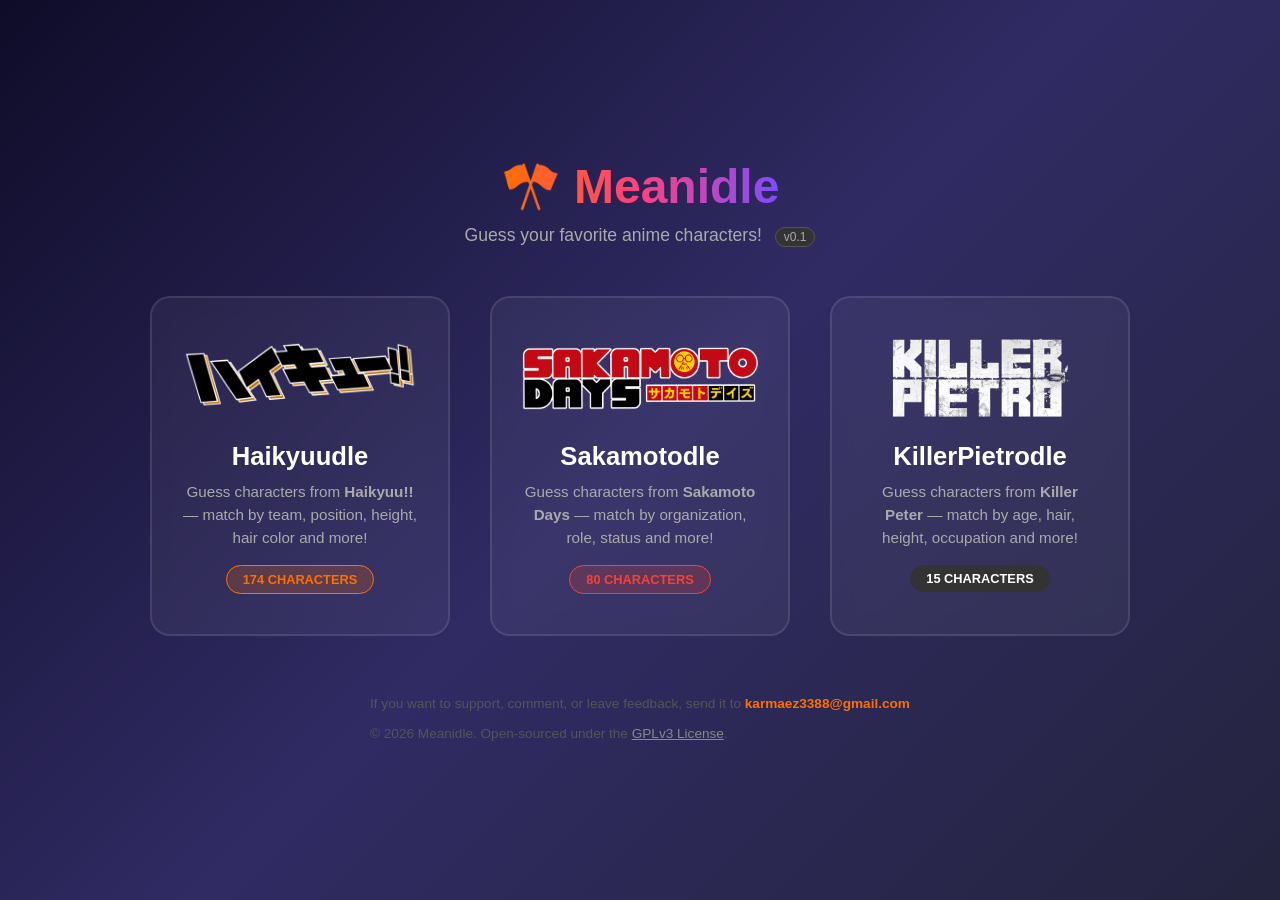
<file: index.html>
<!DOCTYPE html>
<html lang="en">
<head>
    <meta charset="UTF-8">
    <meta name="viewport" content="width=device-width, initial-scale=1.0">
    <meta name="description" content="Meanidle is a Wordle-style guessing game for Anime and Manga fans. Play Haikyuudle or Sakamotodle and test your character knowledge!">
    <meta name="keywords" content="Meanidle, Animedle, Haikyuudle, Sakamotodle, anime guessing game, manga wordle, anime wordle, Sakamoto Days, Haikyuu">
    <meta name="author" content="Meanidle">
    <meta property="og:title" content="Meanidle - Anime Character Guessing Games">
    <meta property="og:description" content="A daily Wordle-style guessing game for Anime and Manga fans. Play Haikyuudle or Sakamotodle today!">
    <meta property="og:type" content="website">
    <title>Meanidle - Anime Character Guessing Games</title>
    <link rel="stylesheet" href="css/style.css">
</head>
<body>
    <h1>🎌 Meanidle</h1>
    <div class="subtitle">
        Guess your favorite anime characters! 
        <span style="background: #333; color: #aaa; padding: 2px 8px; border-radius: 12px; font-size: 0.75rem; margin-left: 8px; vertical-align: middle; border: 1px solid #555;">v0.1</span>
    </div>

    <div class="game-grid">
        <a href="haikyuudle/index.html" class="game-card">
            <img src="images/haikyuu_logo.png" class="game-logo" alt="Haikyuu Logo">
            <h2>Haikyuudle</h2>
            <p>Guess characters from <strong>Haikyuu!!</strong> — match by team, position, height, hair color and more!</p>
            <span class="badge badge-orange">174 Characters</span>
        </a>

        <a href="sakamotodle/index.html" class="game-card">
            <img src="images/sakamoto_logo.png" class="game-logo" alt="Sakamoto Days Logo">
            <h2>Sakamotodle</h2>
            <p>Guess characters from <strong>Sakamoto Days</strong> — match by organization, role, status and more!</p>
            <span class="badge badge-red">80 Characters</span>
        </a>

        <a href="killerpietrodle/index.html" class="game-card">
            <img src="images/killer_peter_logo.png" class="game-logo" alt="Killer Peter Logo">
            <h2>KillerPietrodle</h2>
            <p>Guess characters from <strong>Killer Peter</strong> — match by age, hair, height, occupation and more!</p>
            <span class="badge" style="background: #333; color: #fff;">15 Characters</span>
        </a>
    </div>

    <footer>
        If you want to support, comment, or leave feedback, send it to <a href="mailto:karmaez3388@gmail.com" style="color: #ff6f00; text-decoration: none; font-weight: bold;">karmaez3388@gmail.com</a><br><br>
        &copy; 2026 Meanidle. Open-sourced under the <a href="https://github.com/NPCtest/Meanidle/blob/main/LICENSE" target="_blank" style="color: #888; text-decoration: underline;">GPLv3 License</a>.
    </footer>
</body>
</html>
</file>
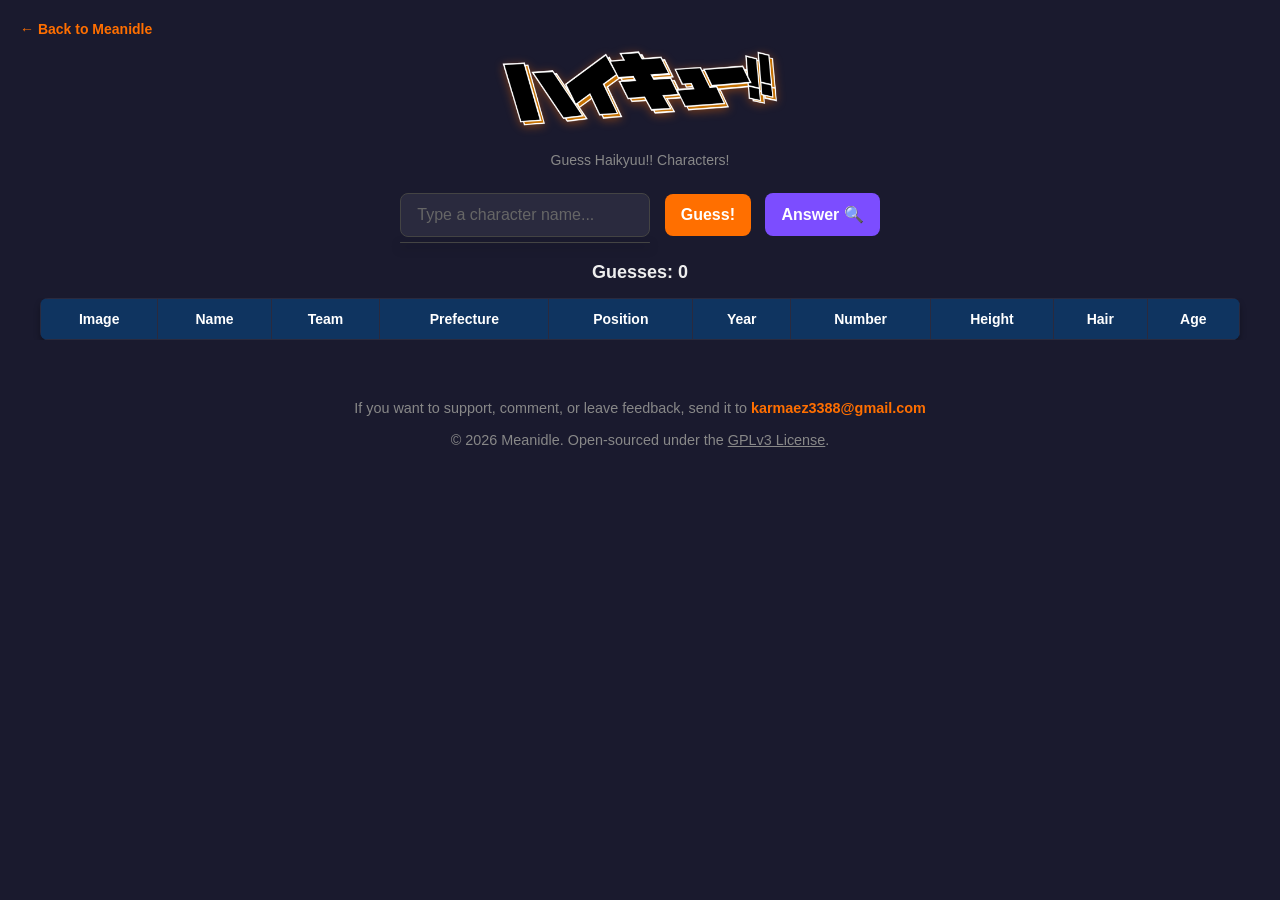
<file: haikyuudle/index.html>
<!DOCTYPE html>
<html lang="th">
<head>
    <meta charset="UTF-8">
    <meta name="viewport" content="width=device-width, initial-scale=1.0">
    <title>Haikyuudle - เกมทายตัวละคร</title>
    <link rel="stylesheet" href="css/style.css">
</head>
<body>
    <div class="nav"><a href="../index.html">← Back to Meanidle</a></div>
    <img src="../images/haikyuu_logo.png" alt="Haikyuu Logo" class="main-logo">
    <div class="subtitle">Guess Haikyuu!! Characters!</div>

    <div class="controls">
        <div class="autocomplete" style="position: relative; display: inline-block;">
            <input type="text" id="guessInput" placeholder="Type a character name..." autocomplete="off">
            <div id="autocompleteList" class="autocomplete-items"></div>
        </div>
        
        <button id="guessBtn">Guess!</button>
        <button id="answerBtn">Answer 🔍</button>
        <button id="restartBtn">New Round 🔄</button>
    </div>

    <div id="answerBox" class="answer-box" style="display:none"></div>

    <div class="stats">Guesses: <span id="guessCount">0</span></div>

    <div class="table-container">
        <table>
            <thead>
                <tr>
                    <th>Image</th>
                    <th>Name</th>
                    <th>Team</th>
                    <th>Prefecture</th>
                    <th>Position</th>
                    <th>Year</th>
                    <th>Number</th>
                    <th>Height</th>
                    <th>Hair</th>
                    <th>Age</th>
                </tr>
            </thead>
            <tbody id="resultBody"></tbody>
        </table>
    </div>


    <footer style="margin-top: 40px; text-align: center; color: #888; font-size: 0.9rem; padding: 20px;">
        If you want to support, comment, or leave feedback, send it to <a href="mailto:karmaez3388@gmail.com" style="color: #ff6f00; text-decoration: none; font-weight: bold;">karmaez3388@gmail.com</a><br><br>
        &copy; 2026 Meanidle. Open-sourced under the <a href="https://github.com/NPCtest/Meanidle/blob/main/LICENSE" target="_blank" style="color: #888; text-decoration: underline;">GPLv3 License</a>.
    </footer>
    <script type="module" src="js/main.js"></script>
</body>
</html>
</file>
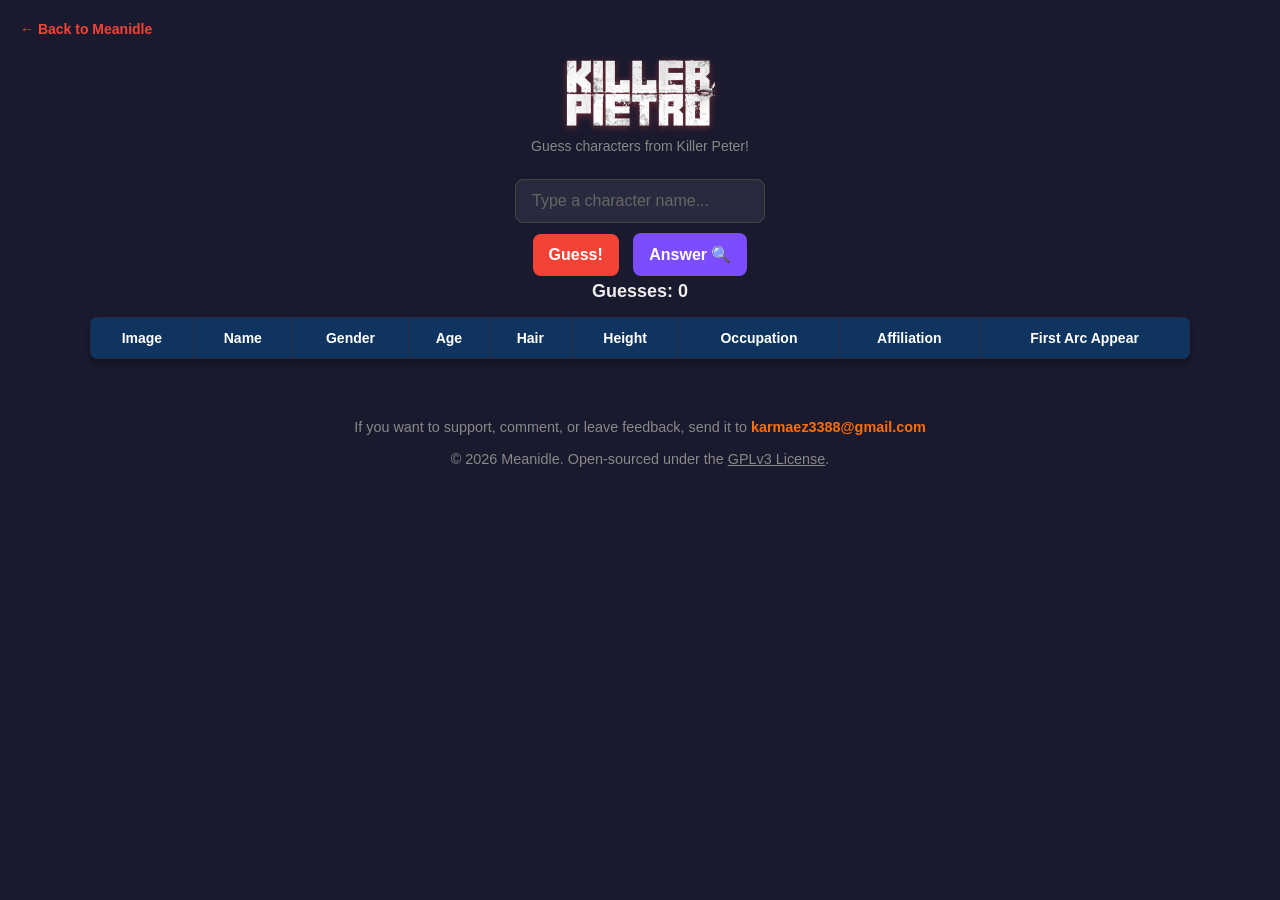
<file: killerpietrodle/index.html>
<!DOCTYPE html>
<html lang="en">
<head>
    <meta charset="UTF-8">
    <meta name="viewport" content="width=device-width, initial-scale=1.0">
    <meta name="description" content="KillerPietroDle - Guess Killer Peter characters by their stats!">
    <title>KillerPietroDle - Killer Peter Character Guessing Game</title>
    <link rel="stylesheet" href="css/style.css">
</head>
<body>
    <div class="nav"><a href="../index.html">← Back to Meanidle</a></div>

    <img src="../images/killer_peter_logo.png" alt="Killer Peter Logo" class="main-logo" style="transform: scale(0.75); display: block; margin: 0 auto;">
    <div class="subtitle" style="text-align: center; color: #888; margin-bottom: 20px;">Guess characters from Killer Peter!</div>

    <div class="game-container">
        <div class="input-area">
            <input type="text" id="guessInput" placeholder="Type a character name...">
            <div id="autocompleteList" class="autocomplete-list"></div>
        </div>

        <button id="guessBtn">Guess!</button>
        <button id="answerBtn">Answer 🔍</button>
        <button id="restartBtn">New Round 🔄</button>
    </div>

    <div id="answerBox" class="answer-box" style="display:none"></div>
    <div class="stats">Guesses: <span id="guessCount">0</span></div>
    
    <div class="result-container">
        <table>
            <thead>
                <tr>
                    <th>Image</th>
                    <th>Name</th>
                    <th>Gender</th>
                    <th>Age</th>
                    <th>Hair</th>
                    <th>Height</th>
                    <th>Occupation</th>
                    <th>Affiliation</th>
                    <th>First Arc Appear</th>
                </tr>
            </thead>
            <tbody id="resultBody"></tbody>
        </table>
    </div>

    <footer style="margin-top: 40px; text-align: center; color: #888; font-size: 0.9rem; padding: 20px;">
        If you want to support, comment, or leave feedback, send it to <a href="mailto:karmaez3388@gmail.com" style="color: #ff6f00; text-decoration: none; font-weight: bold;">karmaez3388@gmail.com</a><br><br>
        &copy; 2026 Meanidle. Open-sourced under the <a href="https://github.com/NPCtest/Meanidle/blob/main/LICENSE" target="_blank" style="color: #888; text-decoration: underline;">GPLv3 License</a>.
    </footer>

    <script type="module" src="js/classic/main.js"></script>
</body>
</html>
</file>
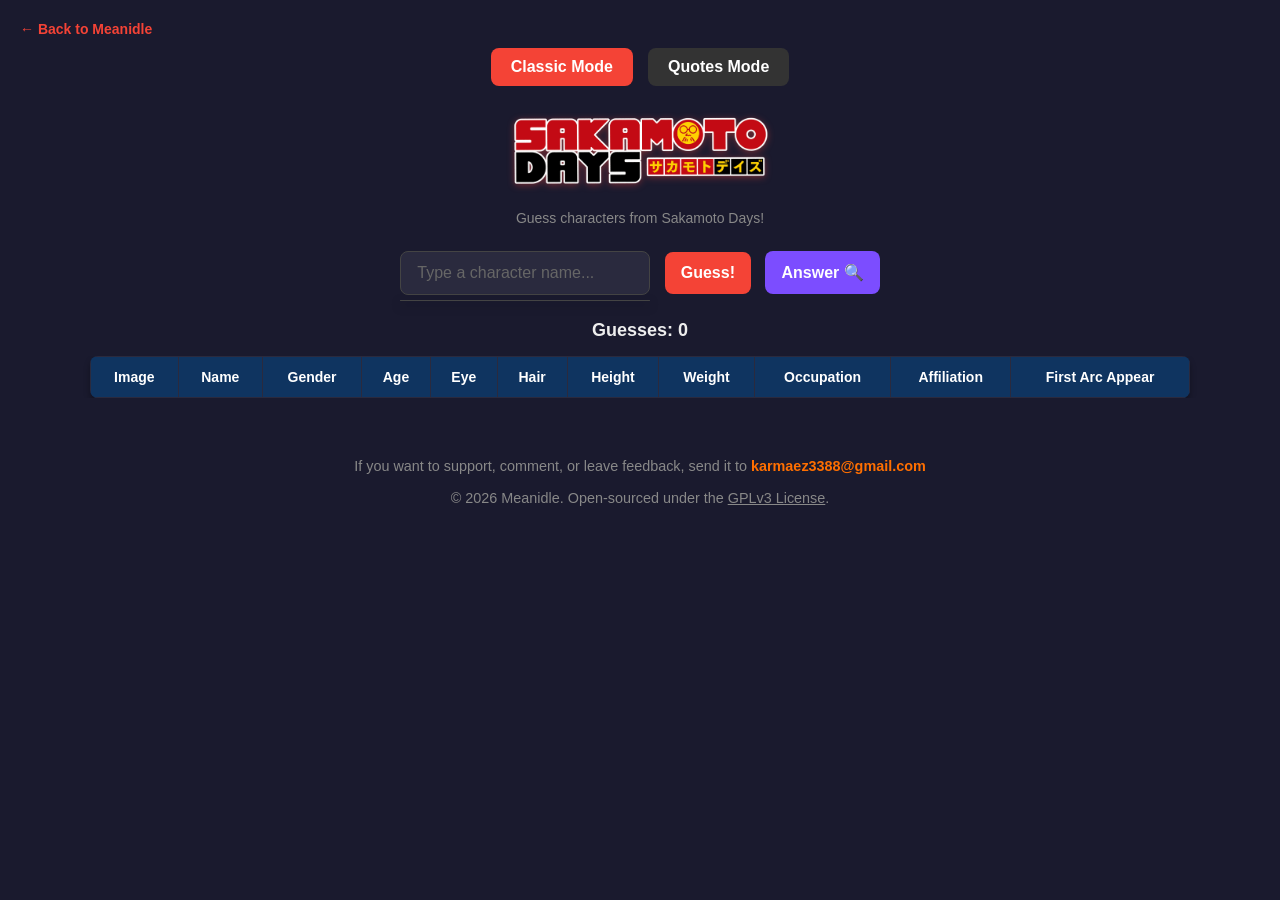
<file: sakamotodle/index.html>
<!DOCTYPE html>
<html lang="en">
<head>
    <meta charset="UTF-8">
    <meta name="viewport" content="width=device-width, initial-scale=1.0">
    <title>Sakamotodle - Guess Sakamoto Days Characters</title>
    <link rel="stylesheet" href="css/style.css">
</head>
<body>
    <div class="nav"><a href="../index.html">← Back to Meanidle</a></div>
    
    <style>
        .mode-tabs { display: flex; justify-content: center; gap: 15px; margin-bottom: 20px; }
        .mode-tab { padding: 10px 20px; border-radius: 8px; text-decoration: none; color: white; background-color: #333; font-weight: bold; transition: 0.2s; }
        .mode-tab:hover { background-color: #555; }
        .mode-tab.active { background-color: #f44336; }
    </style>
    
    <div class="mode-tabs">
        <a href="index.html" class="mode-tab active">Classic Mode</a>
        <a href="quote.html" class="mode-tab">Quotes Mode</a>
    </div>

    <img src="../images/sakamoto_logo.png" alt="Sakamoto Days Logo" class="main-logo" style="transform: scale(0.75);">
    <div class="subtitle">Guess characters from Sakamoto Days!</div>

    <div class="controls">
        <div class="autocomplete" style="position: relative; display: inline-block;">
            <input type="text" id="guessInput" placeholder="Type a character name..." autocomplete="off">
            <div id="autocompleteList" class="autocomplete-items"></div>
        </div>
        
        <button id="guessBtn">Guess!</button>
        <button id="answerBtn">Answer 🔍</button>
        <button id="restartBtn">New Round 🔄</button>
    </div>

    <div id="answerBox" class="answer-box" style="display:none"></div>

    <div class="stats">Guesses: <span id="guessCount">0</span></div>

    <div class="table-container">
        <table>
            <thead>
                <tr>
                    <th>Image</th>
                    <th>Name</th>
                    <th>Gender</th>
                    <th>Age</th>
                    <th>Eye</th>
                    <th>Hair</th>
                    <th>Height</th>
                    <th>Weight</th>
                    <th>Occupation</th>
                    <th>Affiliation</th>
                    <th>First Arc Appear</th>
                </tr>
            </thead>
            <tbody id="resultBody"></tbody>
        </table>
    </div>


    <footer style="margin-top: 40px; text-align: center; color: #888; font-size: 0.9rem; padding: 20px;">
        If you want to support, comment, or leave feedback, send it to <a href="mailto:karmaez3388@gmail.com" style="color: #ff6f00; text-decoration: none; font-weight: bold;">karmaez3388@gmail.com</a><br><br>
        &copy; 2026 Meanidle. Open-sourced under the <a href="https://github.com/NPCtest/Meanidle/blob/main/LICENSE" target="_blank" style="color: #888; text-decoration: underline;">GPLv3 License</a>.
    </footer>
    <script type="module" src="js/classic/main.js"></script>
</body>
</html>
</file>
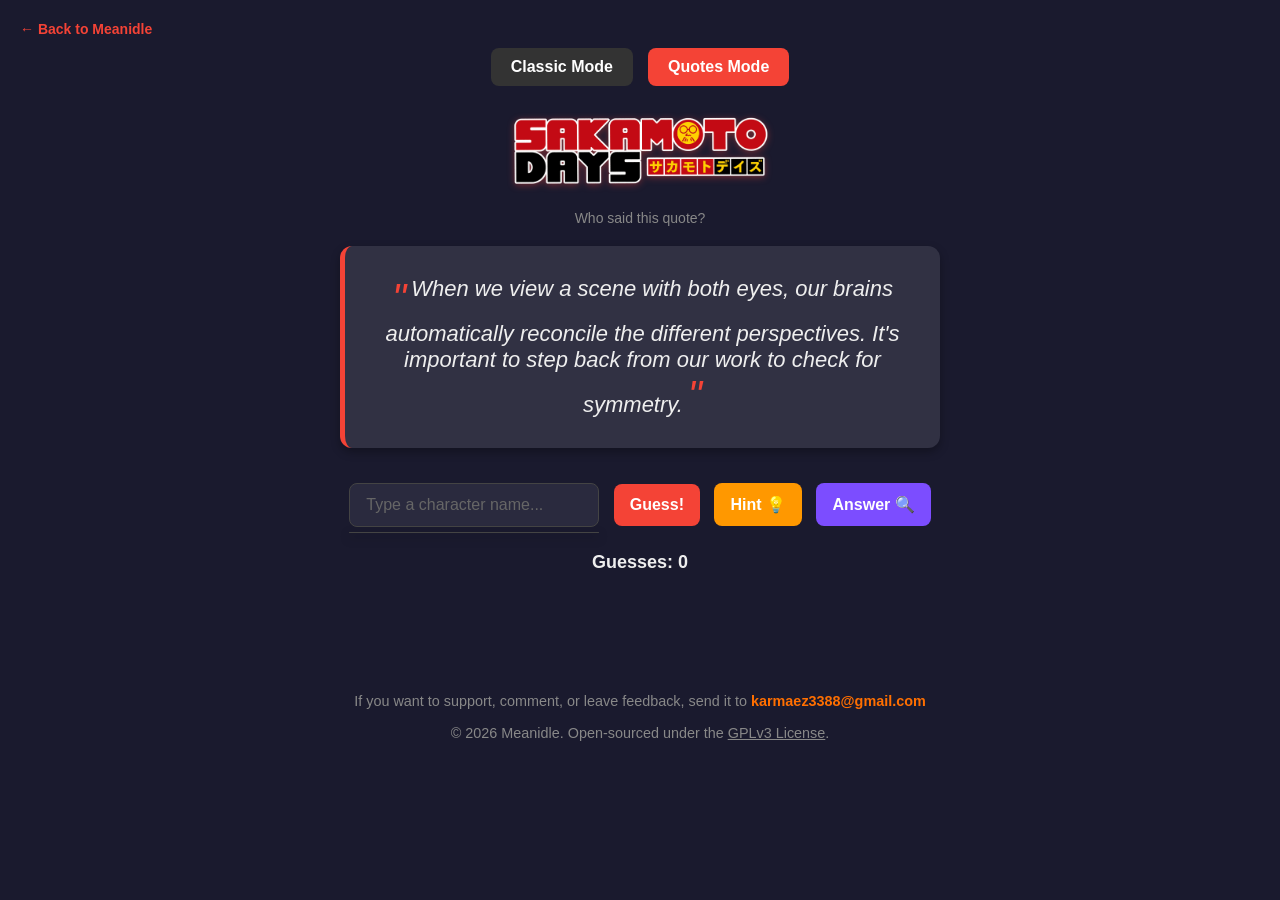
<file: sakamotodle/quote.html>
<!DOCTYPE html>
<html lang="en">
<head>
    <meta charset="UTF-8">
    <meta name="viewport" content="width=device-width, initial-scale=1.0">
    <title>Sakamotodle - Quotes Mode</title>
    <link rel="stylesheet" href="css/style.css">
    <style>
        .mode-tabs { display: flex; justify-content: center; gap: 15px; margin-bottom: 20px; }
        .mode-tab { padding: 10px 20px; border-radius: 8px; text-decoration: none; color: white; background-color: #333; font-weight: bold; transition: 0.2s; }
        .mode-tab:hover { background-color: #555; }
        .mode-tab.active { background-color: #f44336; }
        .quote-container { background: rgba(255,255,255,0.1); padding: 30px; border-radius: 12px; font-size: 22px; font-style: italic; max-width: 600px; margin: 0 auto 30px; border-left: 5px solid #f44336; box-shadow: 0 4px 10px rgba(0,0,0,0.3); }
        .quote-container::before { content: '"'; font-size: 40px; color: #f44336; vertical-align: top; margin-right: 5px; }
        .quote-container::after { content: '"'; font-size: 40px; color: #f44336; vertical-align: bottom; margin-left: 5px; }
        .guess-row { display: flex; align-items: center; justify-content: space-between; background: rgba(255,255,255,0.05); margin-bottom: 10px; padding: 10px 20px; border-radius: 8px; max-width: 400px; margin-left: auto; margin-right: auto; }
        .guess-row img { width: 50px; height: 50px; border-radius: 6px; object-fit: contain; background-color: #222; }
        .guess-name { font-size: 18px; font-weight: bold; flex-grow: 1; text-align: left; margin-left: 15px; }
        .guess-status { font-size: 24px; }
    </style>
</head>
<body>
    <div class="nav"><a href="../index.html">← Back to Meanidle</a></div>
    
    <div class="mode-tabs">
        <a href="index.html" class="mode-tab">Classic Mode</a>
        <a href="quote.html" class="mode-tab active">Quotes Mode</a>
    </div>

    <img src="../images/sakamoto_logo.png" alt="Sakamoto Days Logo" class="main-logo" style="transform: scale(0.75);">
    <div class="subtitle">Who said this quote?</div>

    <div class="quote-container" id="quoteDisplay">Loading quote...</div>

    <div class="controls">
        <div class="autocomplete" style="position: relative; display: inline-block;">
            <input type="text" id="guessInput" placeholder="Type a character name..." autocomplete="off">
            <div id="autocompleteList" class="autocomplete-items"></div>
        </div>
        
        <button id="guessBtn">Guess!</button>
        <button id="hintBtn" style="background-color: #ff9800;">Hint 💡</button>
        <button id="answerBtn">Answer 🔍</button>
        <button id="restartBtn">New Round 🔄</button>
    </div>

    <div id="hintBox" style="display: none; background: rgba(255,255,255,0.1); padding: 15px; border-radius: 8px; margin: 0 auto 20px; max-width: 500px; color: #ffeb3b; font-size: 18px;"></div>

    <div id="answerBox" class="answer-box" style="display:none"></div>
    <div class="stats">Guesses: <span id="guessCount">0</span></div>
    
    <div id="resultContainer" style="margin-top: 20px; padding-bottom: 40px;"></div>


    <footer style="margin-top: 40px; text-align: center; color: #888; font-size: 0.9rem; padding: 20px;">
        If you want to support, comment, or leave feedback, send it to <a href="mailto:karmaez3388@gmail.com" style="color: #ff6f00; text-decoration: none; font-weight: bold;">karmaez3388@gmail.com</a><br><br>
        &copy; 2026 Meanidle. Open-sourced under the <a href="https://github.com/NPCtest/Meanidle/blob/main/LICENSE" target="_blank" style="color: #888; text-decoration: underline;">GPLv3 License</a>.
    </footer>
    <script type="module" src="js/quotes/quoteMain.js"></script>
</body>
</html>
</file>
<file: css/style.css>
* { box-sizing: border-box; margin: 0; padding: 0; }

body {
    font-family: 'Segoe UI', Tahoma, Geneva, Verdana, sans-serif;
    background: linear-gradient(135deg, #0f0c29, #302b63, #24243e);
    min-height: 100vh;
    display: flex;
    flex-direction: column;
    align-items: center;
    justify-content: center;
    color: #fff;
    padding: 20px;
}

h1 {
    font-size: 3rem;
    margin-bottom: 10px;
    background: linear-gradient(90deg, #ff6f00, #ff4081, #7c4dff);
    -webkit-background-clip: text;
    -webkit-text-fill-color: transparent;
    background-clip: text;
}

.subtitle {
    color: #aaa;
    font-size: 1.1rem;
    margin-bottom: 50px;
}

.game-grid {
    display: flex;
    gap: 40px;
    flex-wrap: wrap;
    justify-content: center;
}

.game-card {
    background: rgba(255, 255, 255, 0.05);
    border: 2px solid rgba(255, 255, 255, 0.1);
    border-radius: 20px;
    padding: 40px 30px;
    width: 300px;
    text-align: center;
    text-decoration: none;
    color: #fff;
    transition: all 0.3s ease;
    backdrop-filter: blur(10px);
    cursor: pointer;
}

.game-card:hover {
    transform: translateY(-10px);
    border-color: rgba(255, 255, 255, 0.3);
    box-shadow: 0 20px 40px rgba(0, 0, 0, 0.3);
    background: rgba(255, 255, 255, 0.1);
}

.game-card .game-logo {
    max-width: 100%;
    height: 80px;
    object-fit: contain;
    margin-bottom: 20px;
}

.game-card h2 {
    font-size: 1.6rem;
    margin-bottom: 10px;
}

.game-card p {
    color: #aaa;
    font-size: 0.95rem;
    line-height: 1.5;
}

.game-card .badge {
    display: inline-block;
    margin-top: 15px;
    padding: 6px 16px;
    border-radius: 20px;
    font-size: 0.8rem;
    font-weight: bold;
    text-transform: uppercase;
}

.badge-orange { background: rgba(255, 111, 0, 0.2); color: #ff6f00; border: 1px solid #ff6f00; }
.badge-red { background: rgba(244, 67, 54, 0.2); color: #f44336; border: 1px solid #f44336; }
.badge-blue { background: rgba(33, 150, 243, 0.2); color: #2196f3; border: 1px solid #2196f3; }

footer {
    margin-top: 60px;
    color: #555;
    font-size: 0.85rem;
}
</file>
<file: haikyuudle/css/style.css>
* { box-sizing: border-box; }
body {
    font-family: 'Segoe UI', Tahoma, Geneva, Verdana, sans-serif;
    text-align: center;
    background-color: #1a1a2e;
    margin: 0;
    padding: 20px;
    color: #eee;
}
.nav { text-align: left; margin-bottom: 10px; }
.nav a { color: #ff6f00; text-decoration: none; font-weight: bold; font-size: 14px; }
.nav a:hover { color: #fff; }
.main-logo { max-width: 80%; height: 90px; object-fit: contain; margin-bottom: 10px; filter: drop-shadow(0 2px 5px rgba(255, 111, 0, 0.4)); }
h1 { color: #ff6f00; margin-bottom: 5px; }
.subtitle { color: #888; font-size: 14px; margin-bottom: 20px; }

.controls { margin-bottom: 20px; }
input, button {
    padding: 12px 16px;
    font-size: 16px; margin: 5px;
    border-radius: 8px; border: 1px solid #444; outline: none;
    background: #2a2a3e; color: #eee;
}
input { width: 250px; }
input::placeholder { color: #666; }
button {
    background-color: #ff6f00; color: white; border: none;
    cursor: pointer; font-weight: bold; transition: 0.2s;
}
button:hover { background-color: #e66000; }
button:disabled, input:disabled { background-color: #333; cursor: not-allowed; color: #666; }

/* Custom Autocomplete Dropdown */
.autocomplete-items {
    position: absolute; border: 1px solid #444; border-top: none;
    z-index: 99; top: 100%; left: 5px; right: 5px; /* Account for margin */
    max-height: 250px; overflow-y: auto; background-color: #2a2a3e;
    border-radius: 0 0 8px 8px; box-shadow: 0 4px 10px rgba(0,0,0,0.5);
    text-align: left;
}
.autocomplete-items div {
    padding: 10px; cursor: pointer; border-bottom: 1px solid #444;
    display: flex; align-items: center; gap: 12px; font-size: 15px;
}
.autocomplete-items div:hover { background-color: #3e3e5c; }
.autocomplete-img { width: 35px; height: 35px; border-radius: 6px; object-fit: contain; background-color: #222; }

#restartBtn { background-color: #2e7d32; display: none; }
#restartBtn:hover { background-color: #1b5e20; }
#answerBtn { background-color: #7c4dff; }
#answerBtn:hover { background-color: #651fff; }

.answer-box {
    display: flex; align-items: center; justify-content: center; gap: 25px;
    background: linear-gradient(135deg, #ff6f00, #ff9800);
    color: white; padding: 25px; border-radius: 12px;
    margin: 0 auto 20px; max-width: 500px;
    box-shadow: 0 4px 15px rgba(255, 111, 0, 0.3);
    font-size: 18px;
}
.answer-img { width: 180px; height: 180px; border-radius: 8px; border: 4px solid white; object-fit: contain; background-color: rgba(0,0,0,0.2); }
.char-img { width: 105px; height: 105px; border-radius: 8px; object-fit: contain; background-color: rgba(0,0,0,0.2); }

.stats { font-weight: bold; margin-bottom: 15px; font-size: 18px; }
.table-container { overflow-x: auto; }
table {
    margin: 0 auto; border-collapse: collapse; width: 100%;
    max-width: 1200px; background: #16213e;
    box-shadow: 0 4px 6px rgba(0,0,0,0.3); border-radius: 8px; overflow: hidden;
}
th, td { border: 1px solid #2a2a3e; padding: 12px; text-align: center; vertical-align: middle; }
th { background-color: #0f3460; color: white; font-size: 14px; }

.correct { background-color: #2ec4b6; color: white; font-weight: bold; }
.incorrect { background-color: #e71d36; color: white; font-weight: bold; }
</file>
<file: killerpietrodle/css/style.css>
* { box-sizing: border-box; }
body {
    font-family: 'Segoe UI', Tahoma, Geneva, Verdana, sans-serif;
    text-align: center;
    background-color: #1a1a2e;
    margin: 0;
    padding: 20px;
    color: #eee;
}
.nav { text-align: left; margin-bottom: 10px; }
.nav a { color: #f44336; text-decoration: none; font-weight: bold; font-size: 14px; }
.nav a:hover { color: #fff; }
.main-logo { max-width: 80%; height: 90px; object-fit: contain; margin-bottom: 10px; filter: drop-shadow(0 2px 5px rgba(244, 67, 54, 0.4)); }
h1 { color: #f44336; margin-bottom: 5px; }
.subtitle { color: #888; font-size: 14px; margin-bottom: 20px; }

.controls { margin-bottom: 20px; }
input, button {
    padding: 12px 16px;
    font-size: 16px; margin: 5px;
    border-radius: 8px; border: 1px solid #444; outline: none;
    background: #2a2a3e; color: #eee;
}
input { width: 250px; }
input::placeholder { color: #666; }
button {
    background-color: #f44336; color: white; border: none;
    cursor: pointer; font-weight: bold; transition: 0.2s;
}
button:hover { background-color: #d32f2f; }
button:disabled, input:disabled { background-color: #333; cursor: not-allowed; color: #666; }

/* Custom Autocomplete Dropdown */
.autocomplete-items {
    position: absolute; border: 1px solid #444; border-top: none;
    z-index: 99; top: 100%; left: 5px; right: 5px; /* Account for margin */
    max-height: 250px; overflow-y: auto; background-color: #2a2a3e;
    border-radius: 0 0 8px 8px; box-shadow: 0 4px 10px rgba(0,0,0,0.5);
    text-align: left;
}
.autocomplete-items div {
    padding: 10px; cursor: pointer; border-bottom: 1px solid #444;
    display: flex; align-items: center; gap: 12px; font-size: 15px;
}
.autocomplete-items div:hover { background-color: #3e3e5c; }
.autocomplete-img { width: 35px; height: 35px; border-radius: 6px; object-fit: contain; background-color: #222; }

#restartBtn { background-color: #2e7d32; display: none; }
#restartBtn:hover { background-color: #1b5e20; }
#answerBtn { background-color: #7c4dff; }
#answerBtn:hover { background-color: #651fff; }

.answer-box {
    display: flex; align-items: center; justify-content: center; gap: 25px;
    background: linear-gradient(135deg, #f44336, #e91e63);
    color: white; padding: 25px; border-radius: 12px;
    margin: 0 auto 20px; max-width: 500px;
    box-shadow: 0 4px 15px rgba(244, 67, 54, 0.3);
    font-size: 18px;
}
.answer-img { width: 180px; height: 180px; border-radius: 8px; border: 4px solid white; object-fit: contain; background-color: rgba(0,0,0,0.2); }
.char-img { width: 105px; height: 105px; border-radius: 8px; object-fit: contain; background-color: rgba(0,0,0,0.2); }

.stats { font-weight: bold; margin-bottom: 15px; font-size: 18px; }
.table-container { overflow-x: auto; }
table {
    margin: 0 auto; border-collapse: collapse; width: 100%;
    max-width: 1100px; background: #16213e;
    box-shadow: 0 4px 6px rgba(0,0,0,0.3); border-radius: 8px; overflow: hidden;
}
th, td { border: 1px solid #2a2a3e; padding: 12px; text-align: center; vertical-align: middle; }
th { background-color: #0f3460; color: white; font-size: 14px; }

.correct { background-color: #2ec4b6; color: white; font-weight: bold; }
.incorrect { background-color: #e71d36; color: white; font-weight: bold; }
</file>
<file: sakamotodle/css/style.css>
* { box-sizing: border-box; }
body {
    font-family: 'Segoe UI', Tahoma, Geneva, Verdana, sans-serif;
    text-align: center;
    background-color: #1a1a2e;
    margin: 0;
    padding: 20px;
    color: #eee;
}
.nav { text-align: left; margin-bottom: 10px; }
.nav a { color: #f44336; text-decoration: none; font-weight: bold; font-size: 14px; }
.nav a:hover { color: #fff; }
.main-logo { max-width: 80%; height: 90px; object-fit: contain; margin-bottom: 10px; filter: drop-shadow(0 2px 5px rgba(244, 67, 54, 0.4)); }
h1 { color: #f44336; margin-bottom: 5px; }
.subtitle { color: #888; font-size: 14px; margin-bottom: 20px; }

.controls { margin-bottom: 20px; }
input, button {
    padding: 12px 16px;
    font-size: 16px; margin: 5px;
    border-radius: 8px; border: 1px solid #444; outline: none;
    background: #2a2a3e; color: #eee;
}
input { width: 250px; }
input::placeholder { color: #666; }
button {
    background-color: #f44336; color: white; border: none;
    cursor: pointer; font-weight: bold; transition: 0.2s;
}
button:hover { background-color: #d32f2f; }
button:disabled, input:disabled { background-color: #333; cursor: not-allowed; color: #666; }

/* Custom Autocomplete Dropdown */
.autocomplete-items {
    position: absolute; border: 1px solid #444; border-top: none;
    z-index: 99; top: 100%; left: 5px; right: 5px; /* Account for margin */
    max-height: 250px; overflow-y: auto; background-color: #2a2a3e;
    border-radius: 0 0 8px 8px; box-shadow: 0 4px 10px rgba(0,0,0,0.5);
    text-align: left;
}
.autocomplete-items div {
    padding: 10px; cursor: pointer; border-bottom: 1px solid #444;
    display: flex; align-items: center; gap: 12px; font-size: 15px;
}
.autocomplete-items div:hover { background-color: #3e3e5c; }
.autocomplete-img { width: 35px; height: 35px; border-radius: 6px; object-fit: contain; background-color: #222; }

#restartBtn { background-color: #2e7d32; display: none; }
#restartBtn:hover { background-color: #1b5e20; }
#answerBtn { background-color: #7c4dff; }
#answerBtn:hover { background-color: #651fff; }

.answer-box {
    display: flex; align-items: center; justify-content: center; gap: 25px;
    background: linear-gradient(135deg, #f44336, #e91e63);
    color: white; padding: 25px; border-radius: 12px;
    margin: 0 auto 20px; max-width: 500px;
    box-shadow: 0 4px 15px rgba(244, 67, 54, 0.3);
    font-size: 18px;
}
.answer-img { width: 180px; height: 180px; border-radius: 8px; border: 4px solid white; object-fit: contain; background-color: rgba(0,0,0,0.2); }
.char-img { width: 105px; height: 105px; border-radius: 8px; object-fit: contain; background-color: rgba(0,0,0,0.2); }

.stats { font-weight: bold; margin-bottom: 15px; font-size: 18px; }
.table-container { overflow-x: auto; }
table {
    margin: 0 auto; border-collapse: collapse; width: 100%;
    max-width: 1100px; background: #16213e;
    box-shadow: 0 4px 6px rgba(0,0,0,0.3); border-radius: 8px; overflow: hidden;
}
th, td { border: 1px solid #2a2a3e; padding: 12px; text-align: center; vertical-align: middle; }
th { background-color: #0f3460; color: white; font-size: 14px; }

.correct { background-color: #2ec4b6; color: white; font-weight: bold; }
.incorrect { background-color: #e71d36; color: white; font-weight: bold; }
</file>
